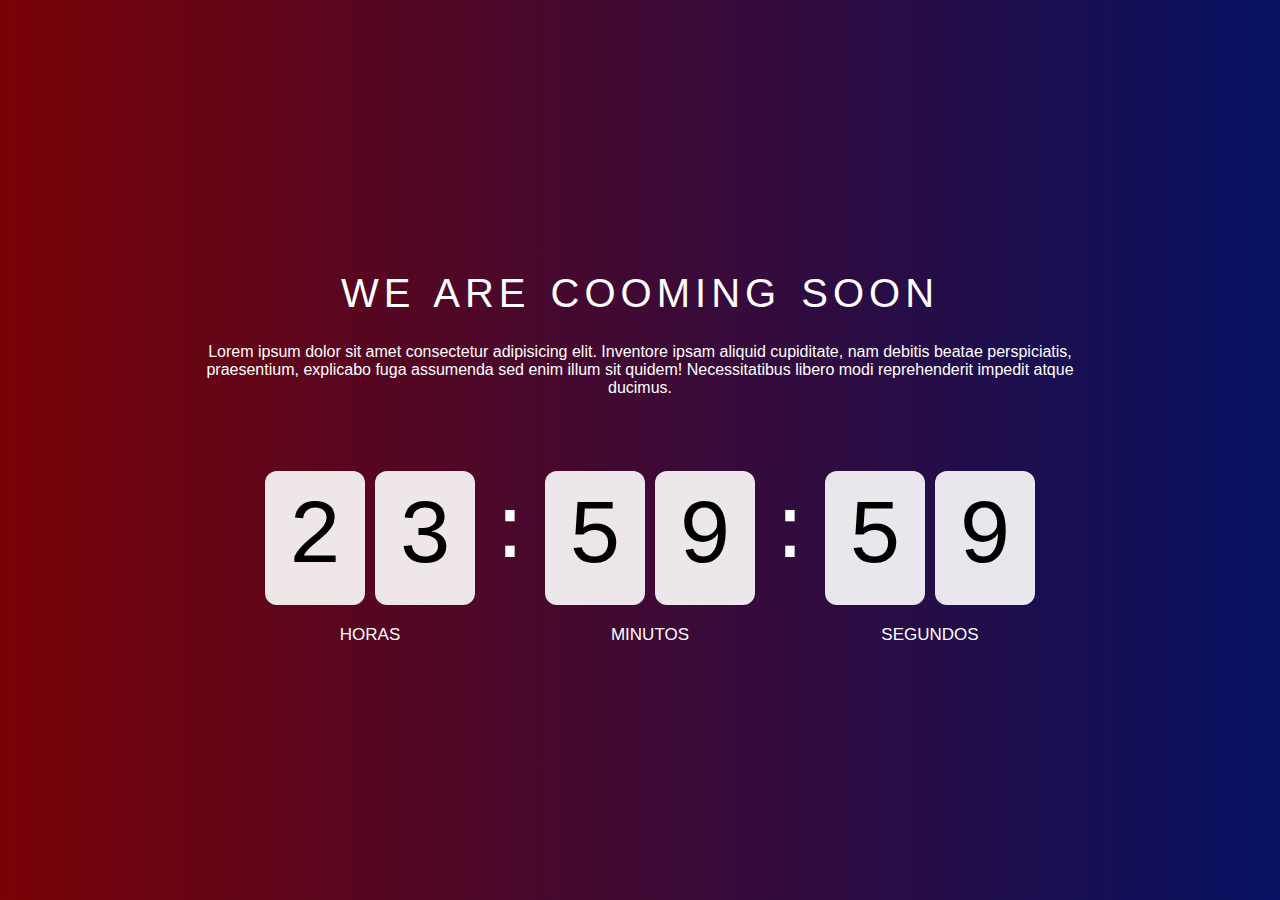
<file: index.html>
<!DOCTYPE html>
<html>
    <head>
        <title>CuentaRegresiva</title>
        <link rel="stylesheet" href="estilo2.css">
    </head>
    <body>
        <h1>WE ARE COOMING SOON</h1>
        <div class="lorem">Lorem ipsum dolor sit amet consectetur adipisicing elit. Inventore ipsam aliquid cupiditate, nam debitis beatae perspiciatis, praesentium, explicabo fuga assumenda sed enim illum sit quidem! Necessitatibus libero modi reprehenderit impedit atque ducimus.</div>
        <div class="barratiempo">
            <div class="bloques">
                <div class="cuadrado">
                    <div class="días" id="dia1">0</div>
                    <div class="días" id="dia2">0</div>
                    <div class="días" id="dia3">0</div>
                </div>
                <div class="texto" id="diastexto">DÍAS</div>
            </div>
            <!--  -->
            <div class="separador" id="separadordias">:</div>
            <!--  -->
            <div class="bloques">
                <div class="cuadrado">
                    <div class="horas" id="hora1">0</div>
                    <div class="horas" id="hora2">0</div>
                </div>
                <div class="texto">HORAS</div>
            </div>
            <!--  -->
            <div class="separador">:</div>
            <!--  -->
            <div class="bloques">
                <div class="cuadrado">
                    <div class="minutos" id="minuto1">0</div>
                    <div class="minutos" id="minuto2">0</div>
                </div>
                <div class="texto">MINUTOS</div>

            </div>
            <!--  -->
            <div class="separador">:</div>
            <!--  -->
            <div class="bloques">
                <div class="cuadrado">
                    <div class="segundos" id="segundo1">0</div>
                    <div class="segundos" id="segundo2">0</div>
                </div>
                <div class="texto">SEGUNDOS</div>
            </div>
            <!--  -->
        </div>
        <script src="funcionalidad.js"></script>
    </body>
</html>
</file>
<file: estilo2.css>
body{   
    display: flex;  
    flex-direction: column;  
    text-align: center;
    align-items: center;
    justify-content: center;
    height: 100vh;
    margin: 0;
    background:linear-gradient(90deg,#780206,#061161);
    font-family: 'Montserrat', sans-serif;
}

h1{
    color: white;
    font-weight: lighter;
    letter-spacing: 5px;
    word-spacing: 4px;
    font-size: 40px;
}

.lorem{
    display: flex;
    flex-direction: column;
    align-items: center;
    justify-content: center;
    width: 72%;
    margin: 0 auto;
    color: white;

}

.barratiempo{
    display: flex;
    align-items: center;
    justify-content: center;
    margin-top: 5%;
}

.bloques{
    display: flex;
    flex-direction: column;
    align-items: center;
    margin: 0px 10px;
}

.cuadrado{
    display: flex;
    font-size: 90px;
}

.cuadrado div{
    width: 100px;
    height: 134px;
    background: rgba(255, 255, 255, 0.9);
    border-radius: 12px;
    margin: 0px 5px;
    display: flex;
    align-items: center;
    justify-content: center;
    font-weight:normal;
    font-family:'Courier New', Courier, monospace;
}

.texto{     
    color: white;
    margin-top: 20px;
    font-size: 17px;
    font-weight: 500;
}

.separador{
    display: flex;
    align-items: center;
    justify-content: center;
    width: 40px;
    height: 130px;
    color: white;
    font-size: 90px;
    text-align: center;
    font-family: system-ui, -apple-system, BlinkMacSystemFont, 'Segoe UI', Roboto, Oxygen, Ubuntu, Cantarell, 'Open Sans', 'Helvetica Neue', sans-serif;
    margin-bottom: 65px ;
}
</file>
